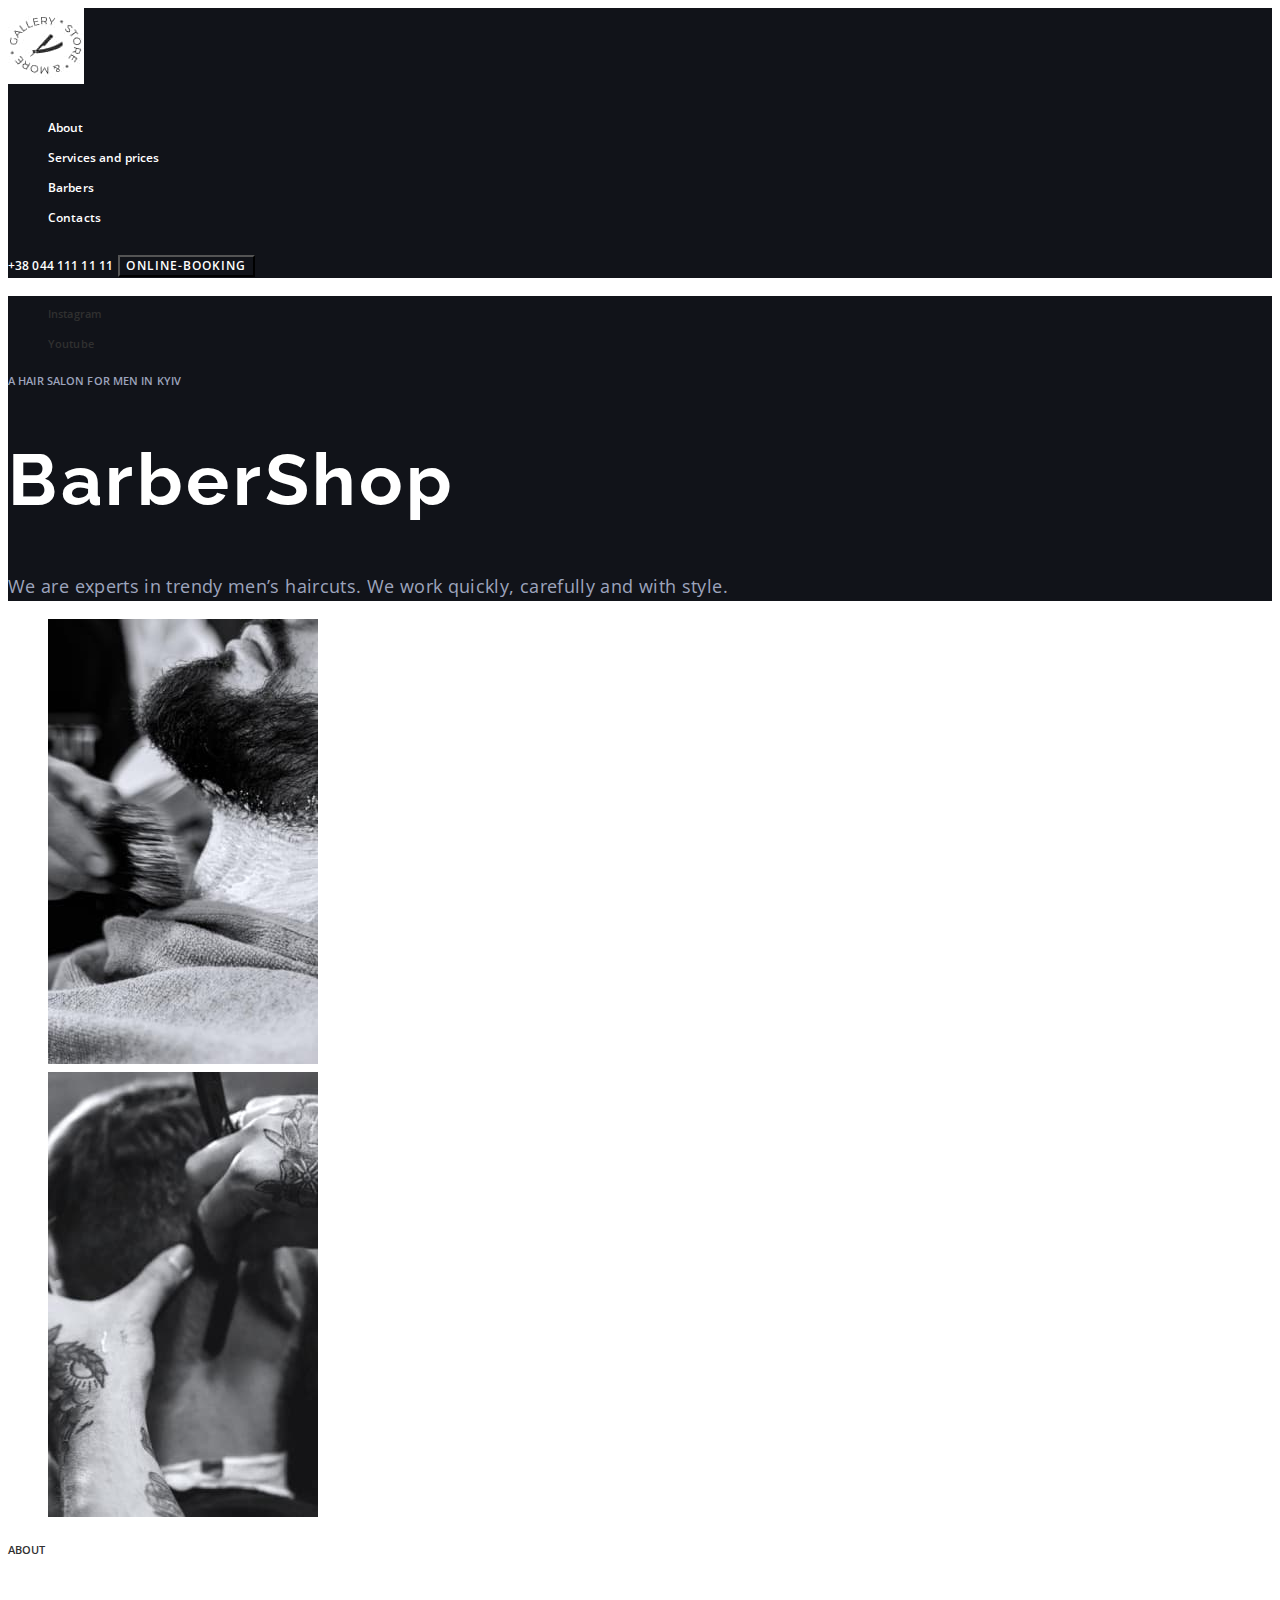
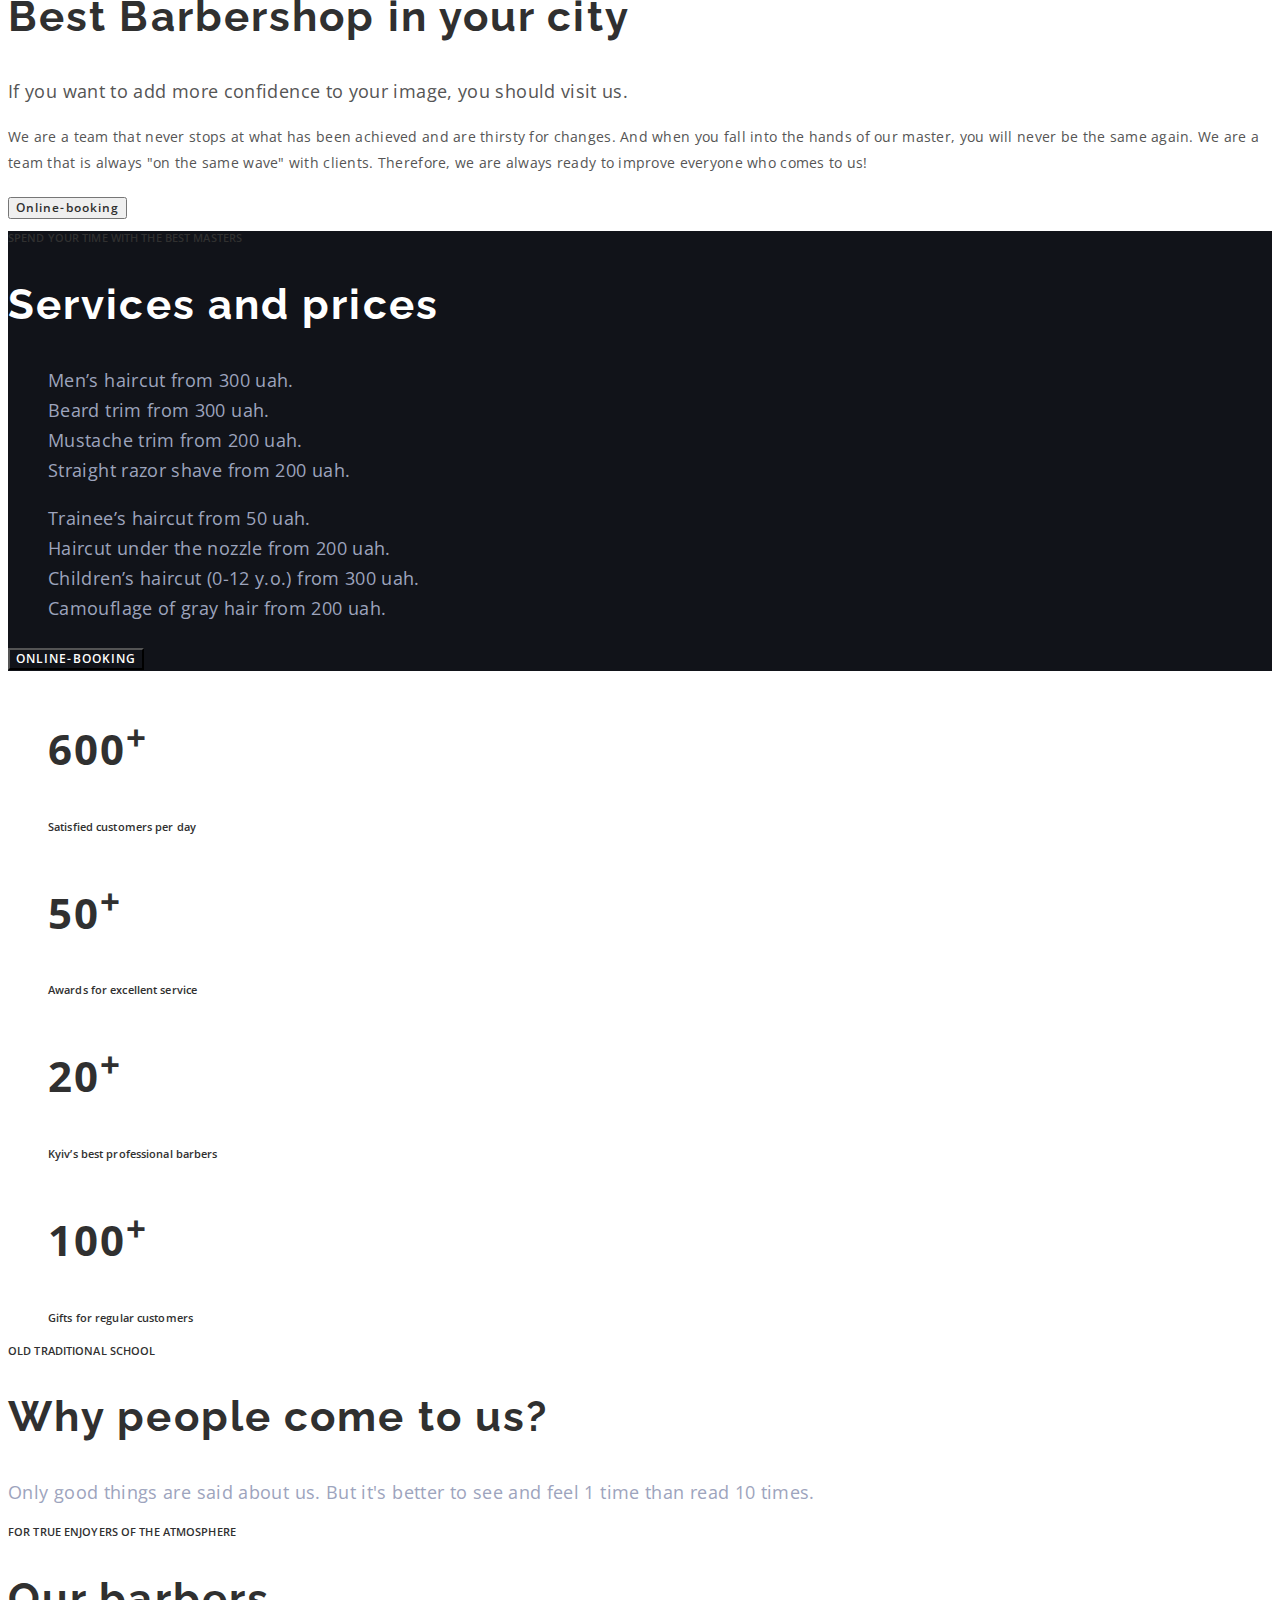
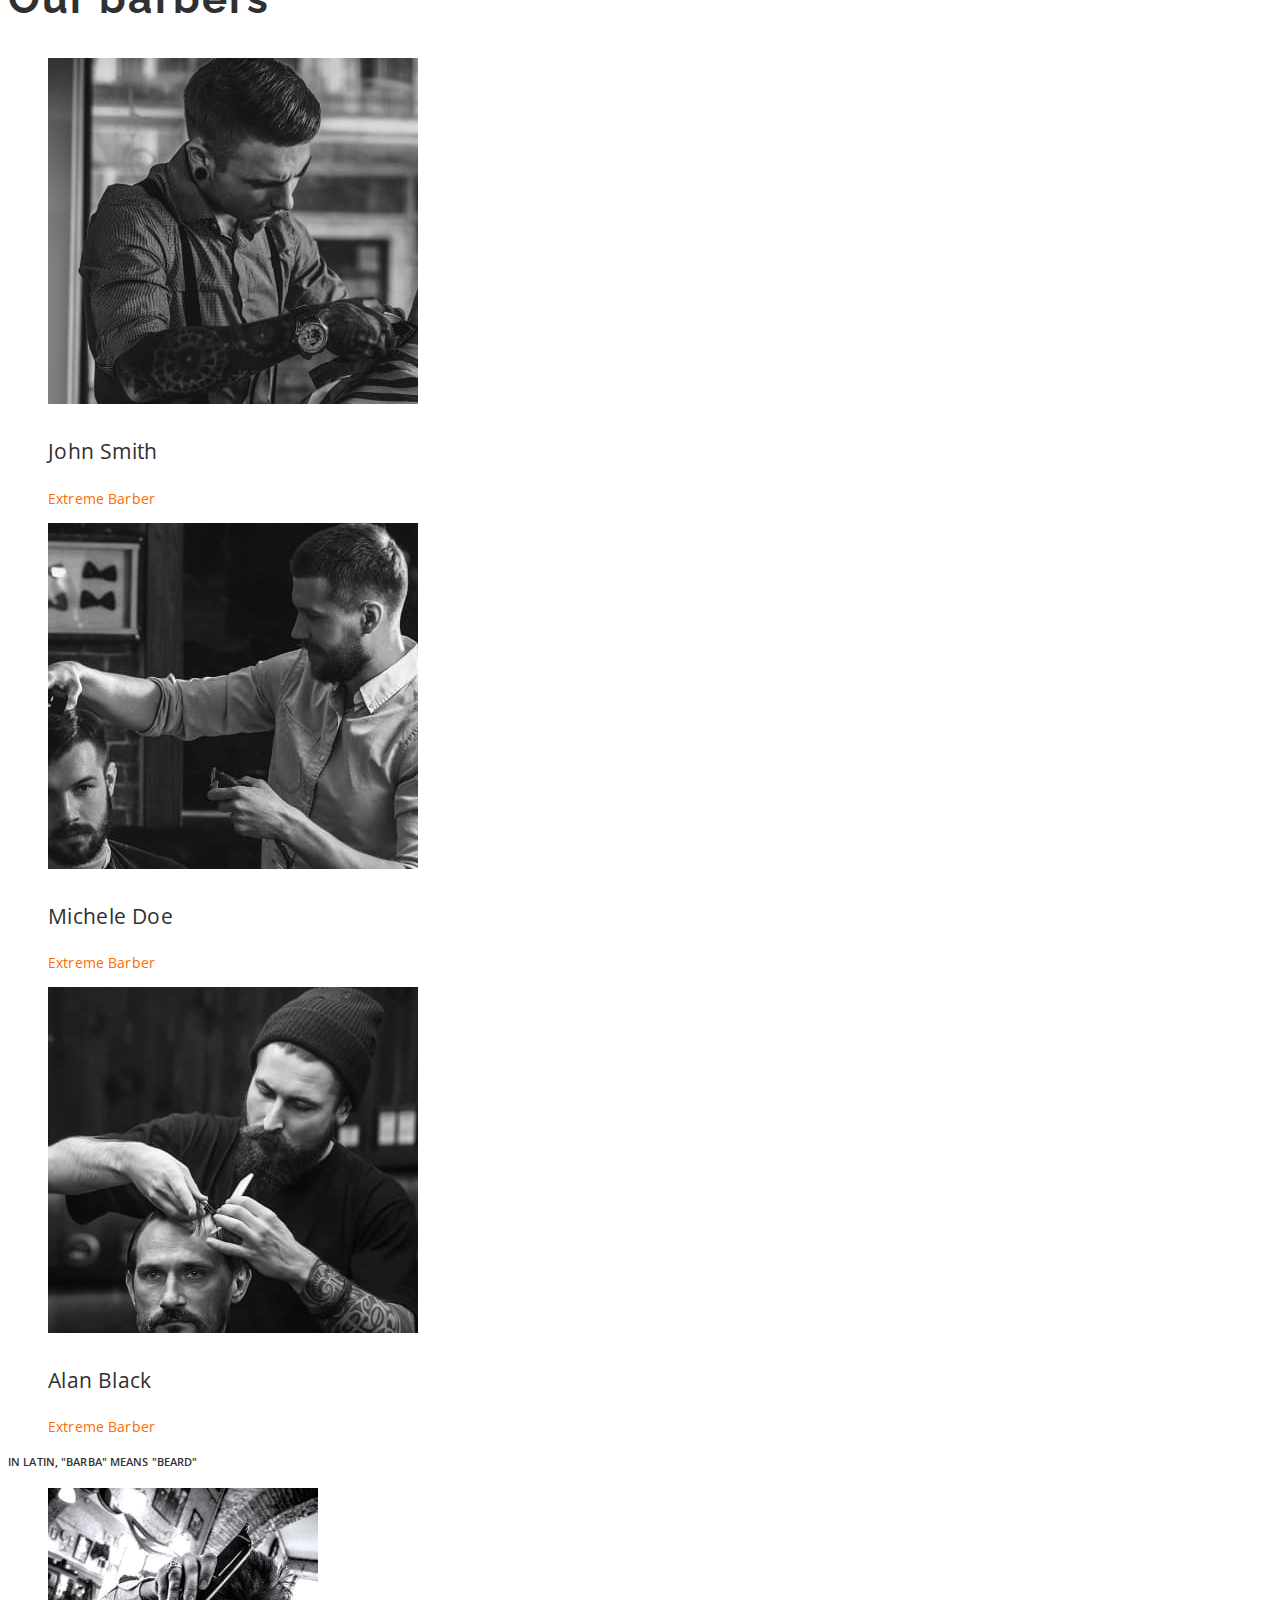
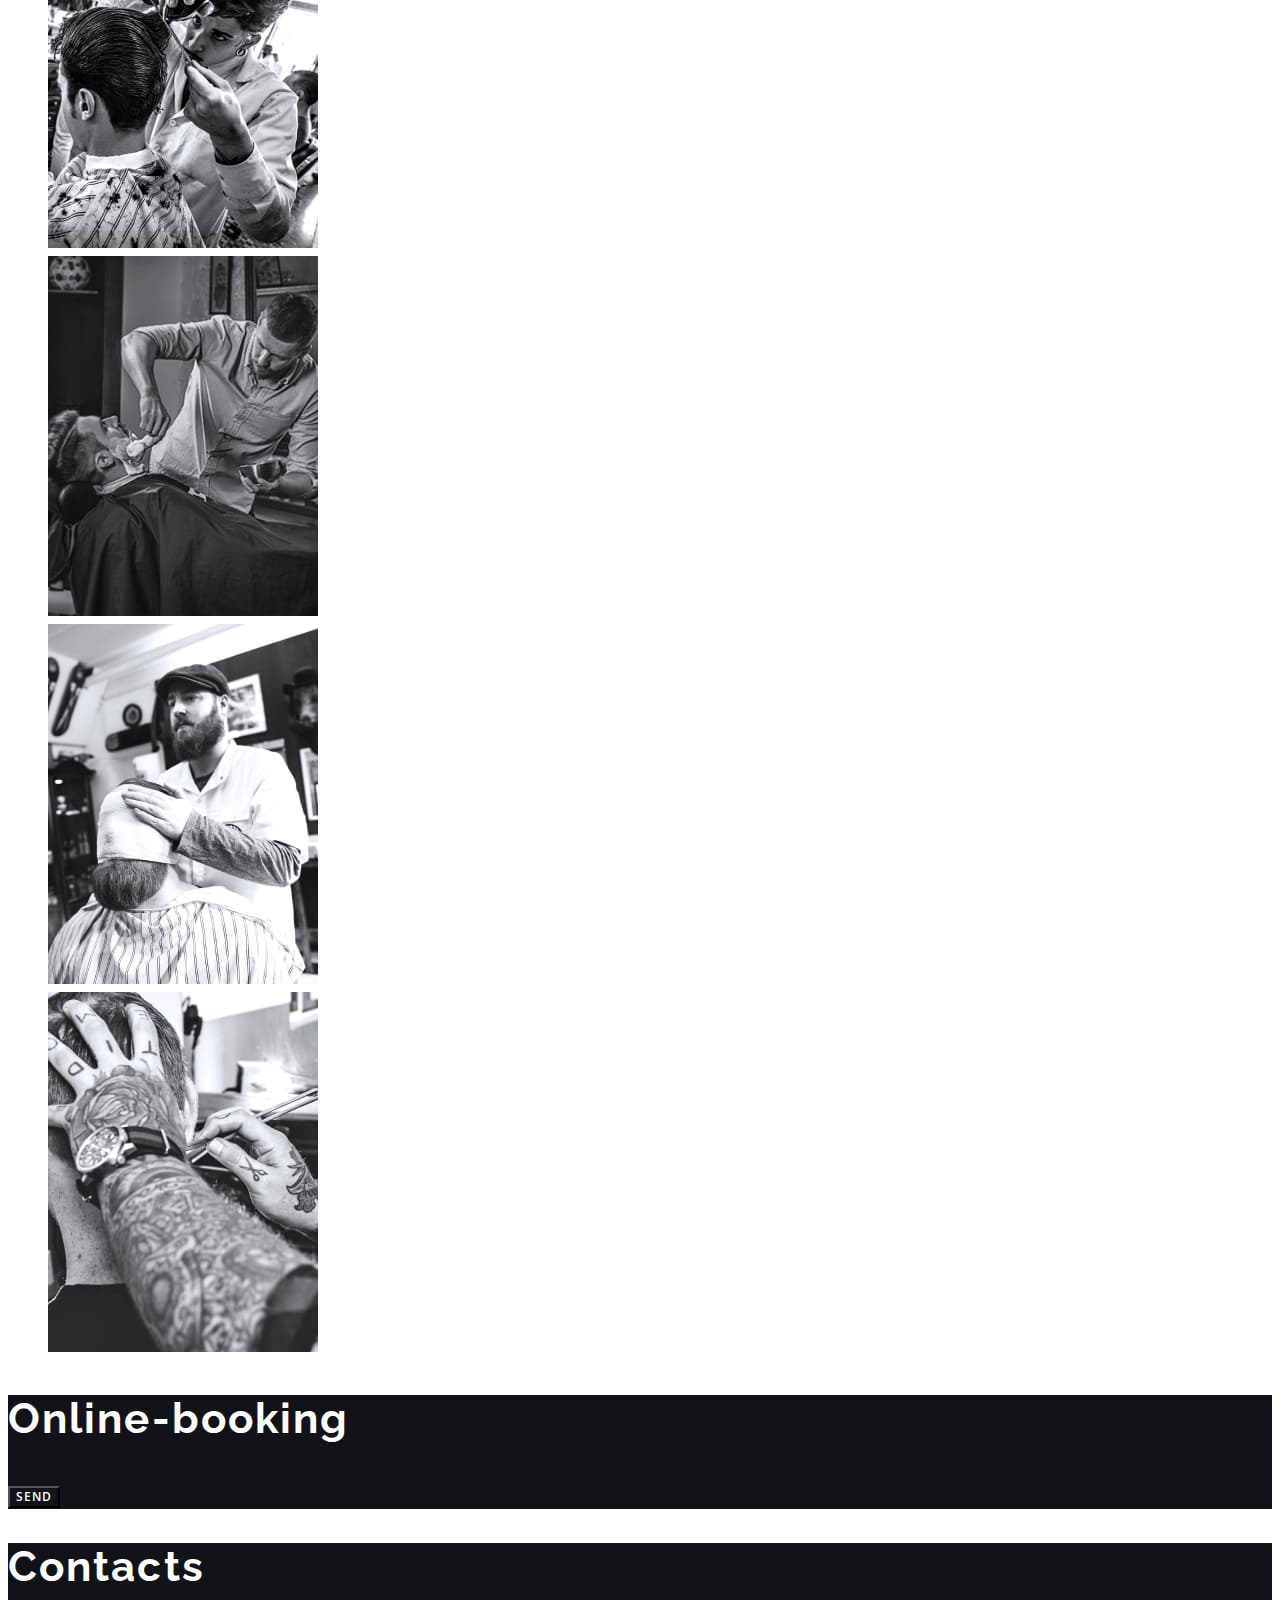
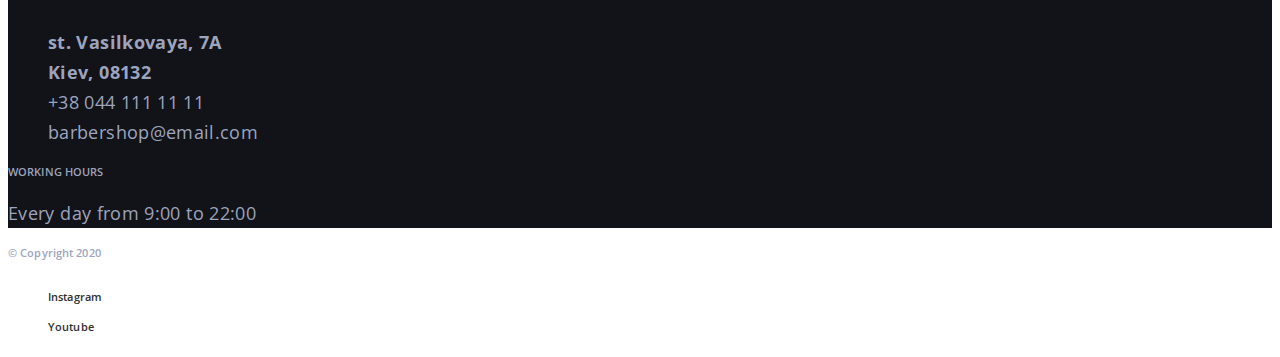
<file: index.html>
<!DOCTYPE html>
<html lang="en">
  <head>
    <meta charset="UTF-8" />
    <meta http-equiv="X-UA-Compatible" content="IE=edge" />
    <meta name="viewport" content="width=device-width, initial-scale=1.0" />
    <title>BarberShop</title>
    <link rel="preconnect" href="https://fonts.googleapis.com" />
    <link rel="preconnect" href="https://fonts.gstatic.com" crossorigin />
    <link
      href="https://fonts.googleapis.com/css2?family=Open+Sans:wght@400;600;700&family=Raleway:wght@700;800&family=Roboto:wght@400;500;700;900&display=swap"
      rel="stylesheet"
    />
    <link rel="stylesheet" href="./css/style.css" />
  </head>
  <body>
    <!-- HEADER SECTION -->
    <header class="header">
      <a class="logo" href="">
        <img
          src="./image/Logo/logo.jpg"
          alt="BarberShop"
          width="76"
          height="76"
        />
      </a>
      <nav>
        <ul class="list">
          <li>
            <a class="link header-link" href="#about">About</a>
          </li>
          <li>
            <a class="link header-link" href="#prices">Services and prices</a>
          </li>
          <li><a class="link header-link" href="#barbers">Barbers</a></li>
          <li><a class="link header-link" href="#contacts">Contacts</a></li>
        </ul>
      </nav>
      <a class="link header-cont" href="teL:+380441111111">+38 044 111 11 11</a>
      <button class="header-btn" type="button">Online-booking</button>
    </header>
    <main>
      <!-- HERO SECTION -->
      <section class="hero">
        <ul class="list">
          <li class="social-item">
            <a
              class="link social-network"
              href="https://Instagram.com"
              target="_blank"
              rel="noopener noreferrer"
              >Instagram</a
            >
          </li>
          <li class="social-item">
            <a
              class="link social-network"
              href="https://Youtube.com"
              target="_blank"
              rel="noopener noreferrer"
              >Youtube</a
            >
          </li>
        </ul>
        <p class="hero-uppertitle">A hair salon for men in Kyiv</p>
        <h1 class="hero-title">BarberShop</h1>
        <p class="hero-desc">
          We are experts in trendy men’s haircuts. We work quickly, carefully
          and with style.
        </p>
        <!-- <ul class="list">
          <li><button type="button">Back</button></li>
          <li><button type="button">Forward</button></li>
        </ul> -->
      </section>
      <!-- ABOUT SECTION -->
      <section id="about" class="about">
        <ul class="list about-list">
          <li class="about-item">
            <img
              class="about-img"
              src="./image/About/img-1.jpg"
              alt="Beard trim"
              width="270"
              height="445"
            />
          </li>
          <li class="about-item">
            <img
              class="about-img"
              src="./image/About/img-2.jpg"
              alt="Straight razor shave"
              width="270"
              height="445"
            />
          </li>
        </ul>
        <p class="about-uppertitle">About</p>
        <h2 class="about-title">Best Barbershop in your city</h2>
        <p class="about-introduc">
          If you want to add more confidence to your image, you should visit us.
        </p>
        <p class="about-desc">
          We are a team that never stops at what has been achieved and are
          thirsty for changes. And when you fall into the hands of our master,
          you will never be the same again. We are a team that is always "on the
          same wave" with clients. Therefore, we are always ready to improve
          everyone who comes to us!
        </p>
        <button class="about-btn" type="button">Online-booking</button>
      </section>
      <!-- PRICE SECTION -->
      <section id="prices" class="price">
        <p class="price-uppertitle">Spend your time with the best masters</p>
        <h2 class="price-title">Services and prices</h2>
        <ul class="list price-list">
          <li class="price-item">Men’s haircut from 300 uah.</li>
          <li class="price-item">Beard trim from 300 uah.</li>
          <li class="price-item">Mustache trim from 200 uah.</li>
          <li class="price-item">Straight razor shave from 200 uah.</li>
        </ul>
        <ul class="list price-list">
          <li class="price-item">Trainee’s haircut from 50 uah.</li>
          <li class="price-item">Haircut under the nozzle from 200 uah.</li>
          <li class="price-item">
            Children’s haircut (0-12 y.o.) from 300 uah.
          </li>
          <li class="price-item">Camouflage of gray hair from 200 uah.</li>
        </ul>
        <button type="button" class="price-btn">Online-booking</button>
      </section>
      <!-- BENEFITS SECTION -->
      <section class="benefits">
        <ul class="list benefits-list">
          <li class="benefits-item">
            <p class="number">600<sup>+</sup></p>
            <p class="number-desc">Satisfied customers per day</p>
          </li>
          <li class="benefits-item">
            <p class="number">50<sup>+</sup></p>
            <p class="number-desc">Awards for excellent service</p>
          </li>
          <li class="benefits-item">
            <p class="number">20<sup>+</sup></p>
            <p class="number-desc">Kyiv’s best professional barbers</p>
          </li>
          <li class="benefits-item">
            <p class="number">100<sup>+</sup></p>
            <p class="number-desc">Gifts for regular customers</p>
          </li>
        </ul>
        <p class="benefits-uppertitle">Old traditional school</p>
        <h2 class="benefits-title">Why people come to us?</h2>
        <p class="benefits-desc">
          Only good things are said about us. But it's better to see and feel 1
          time than read 10 times.
        </p>
      </section>
      <!-- TEAM SECTION -->
      <section id="barbers" class="team">
        <p class="team-uppertitle">For true enjoyers of the atmosphere</p>
        <h2 class="team-title">Our barbers</h2>
        <ul class="list team-list">
          <li class="team-item">
            <img
              src="./image/Team/img-1.jpg"
              alt="John Smith"
              width="370"
              height="346"
            />
            <h3 class="team-name">John Smith</h3>
            <p class="team-position">Extreme Barber</p>
          </li>
          <li class="team-item">
            <img
              src="./image/Team/img-2.jpg"
              alt="Michele Doe"
              width="370"
              height="346"
            />
            <h3 class="team-name">Michele Doe</h3>
            <p class="team-position">Extreme Barber</p>
          </li>
          <li class="team-item">
            <img
              src="./image/Team/img-3.jpg"
              alt="Alan Black"
              width="370"
              height="346"
            />
            <h3 class="team-name">Alan Black</h3>
            <p class="team-position">Extreme Barber</p>
          </li>
        </ul>
      </section>
      <!-- GALLERY SECTION -->
      <section class="gallery">
        <h2 hidden>Our gallery</h2>
        <p class="gallery-uppertitle">In Latin, "barba" means "beard"</p>
        <ul class="list gallery-list">
          <li class="gallery-item">
            <img
              src="./image/gallery/Rectangle25.jpg"
              alt="haircut head"
              width="270"
              height="360"
            />
          </li>
          <li class="gallery-item">
            <img
              src="./image/gallery/Rectangle26.jpg"
              alt="Beard trim"
              width="270"
              height="360"
            />
          </li>
          <li class="gallery-item">
            <img
              src="./image/gallery/Rectangle27.jpg"
              alt="Mask face"
              width="270"
              height="360"
            />
          </li>
          <li class="gallery-item">
            <img
              src="./image/gallery/Rectangle28.jpg"
              alt="Beard trim"
              width="270"
              height="360"
            />
          </li>
        </ul>
      </section>
      <!-- ONLINE-BOKING SECTION -->
      <section class="online-boking">
        <h2 class="online-title">Online-booking</h2>
        <button type="button" class="online-btn">send</button>
      </section>
      <!-- CONTACTS SECTION -->
      <section id="contacts" class="contacts">
        <h2 class="contact-title">Contacts</h2>
        <address>
          <ul class="list contacts-list">
            <li class="contacts-item">
              <a class="link contacts-link" href=""
                >st. Vasilkovaya, 7A <br />
                Kiev, 08132</a
              >
            </li>
            <li class="contacts-item">
              <a
                class="link contacts-link"
                class="link contacts-link"
                href="teL:+380441111111"
                >+38 044 111 11 11</a
              >
            </li>
            <li class="contacts-item">
              <a class="link contacts-link" href="mailto:barbershop@email.com"
                >barbershop@email.com</a
              >
            </li>
          </ul>
        </address>

        <p class="contacts-uppertitle">Working hours</p>
        <p class="contacts-decs">
          Every day from <time datetime="09:00">9:00</time> to
          <time datetime="22:00">22:00</time>
        </p>
      </section>
      <!-- FOTTER SECTION -->
      <footer class="footer">
        <p class="copyright">&#169; Copyright 2020</p>
        <ul class="list footer-list">
          <li class="footer-item">
            <a
              class="link footer-link"
              href="https://Instagram.com"
              target="_blank"
              rel="noopener noreferrer"
              >Instagram</a
            >
          </li>
          <li class="footer-item">
            <a
              class="link footer-link"
              href="https://Youtube.com"
              target="_blank"
              rel="noopener noreferrer"
              >Youtube</a
            >
          </li>
        </ul>
      </footer>
    </main>
  </body>
</html>
</file>
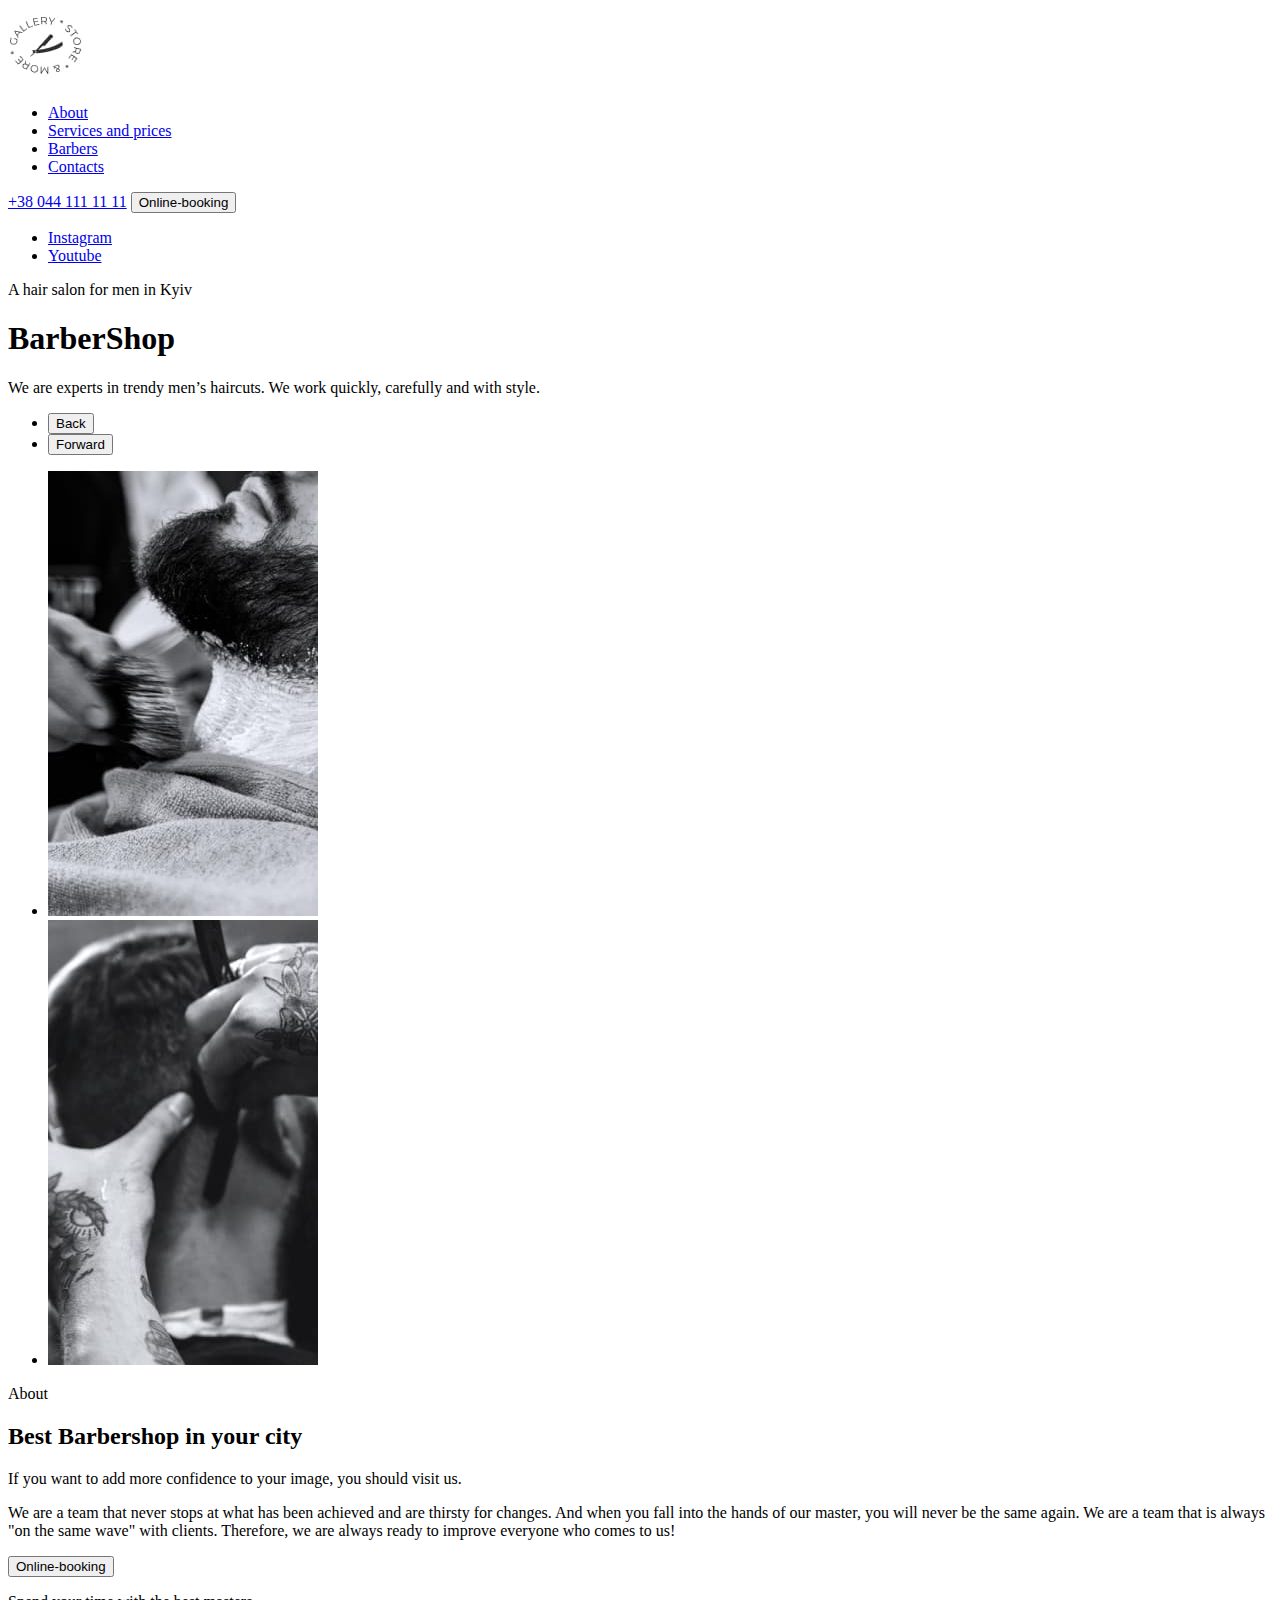
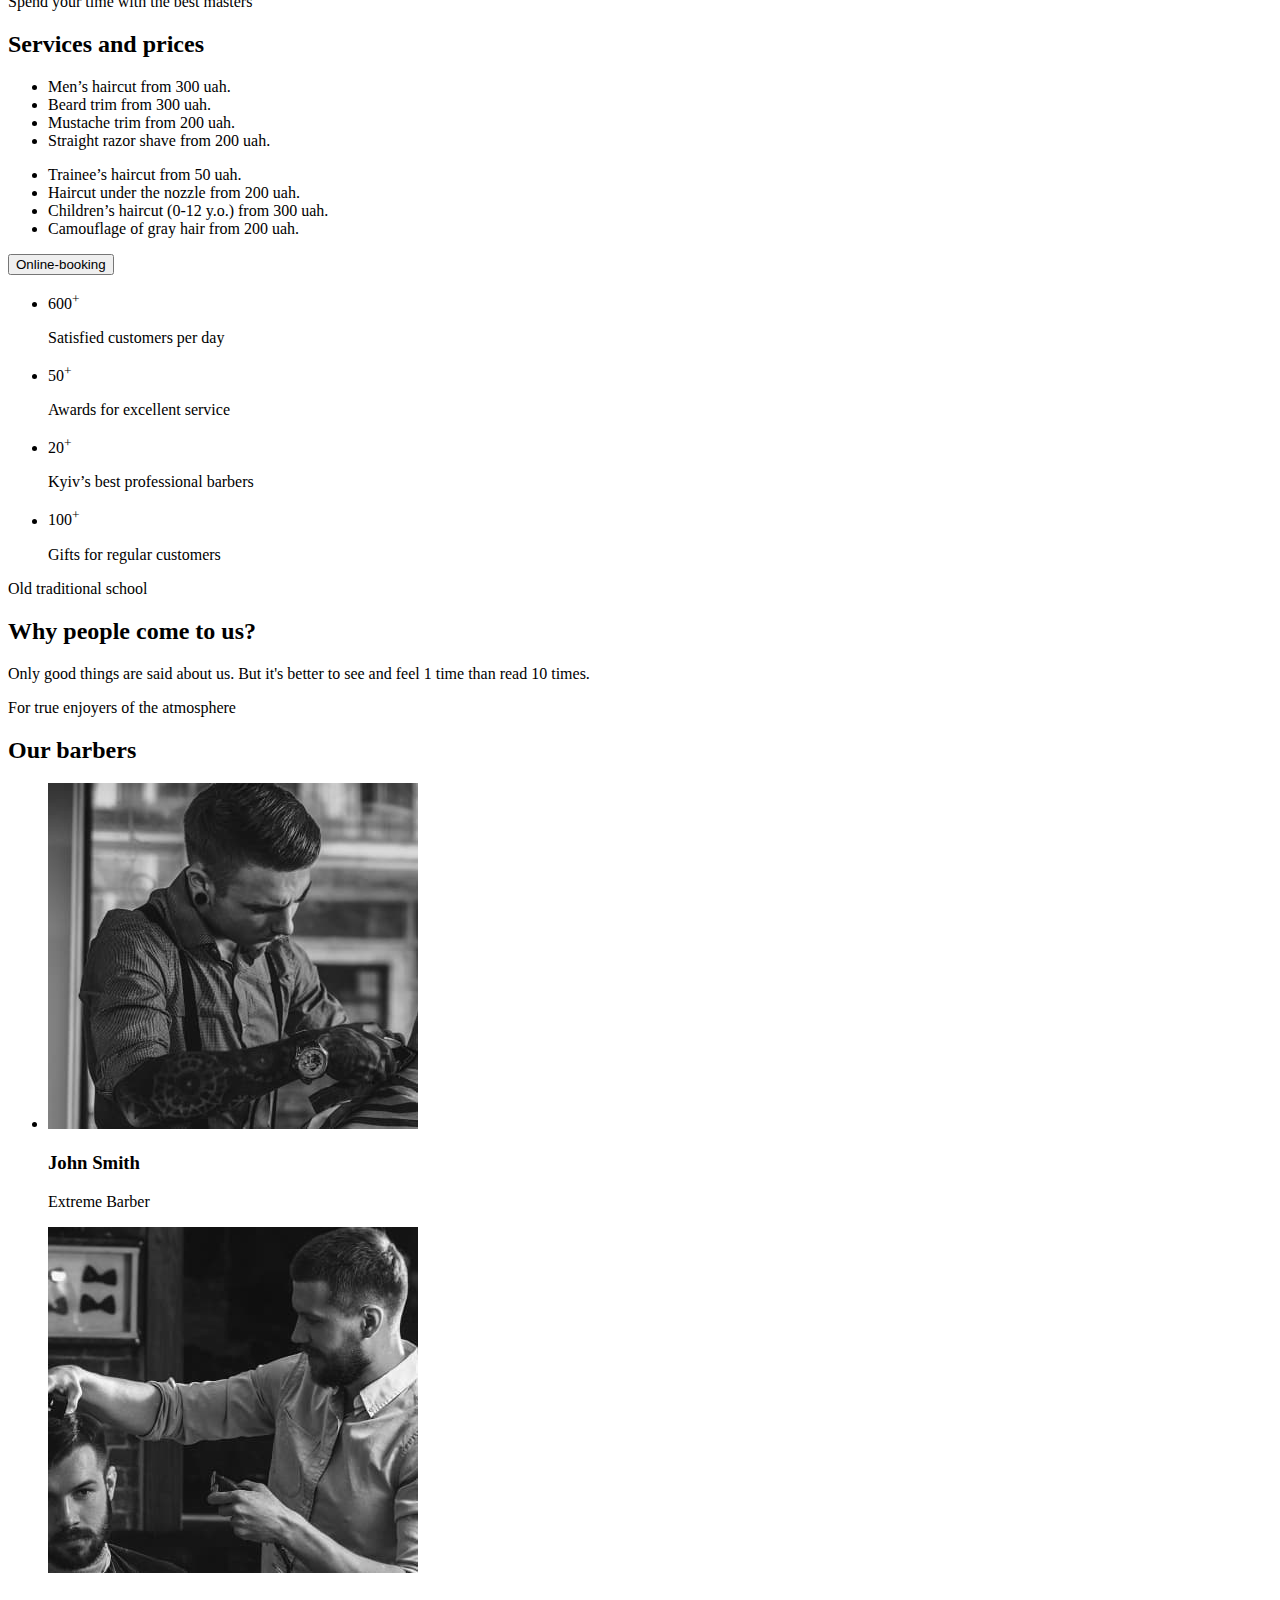
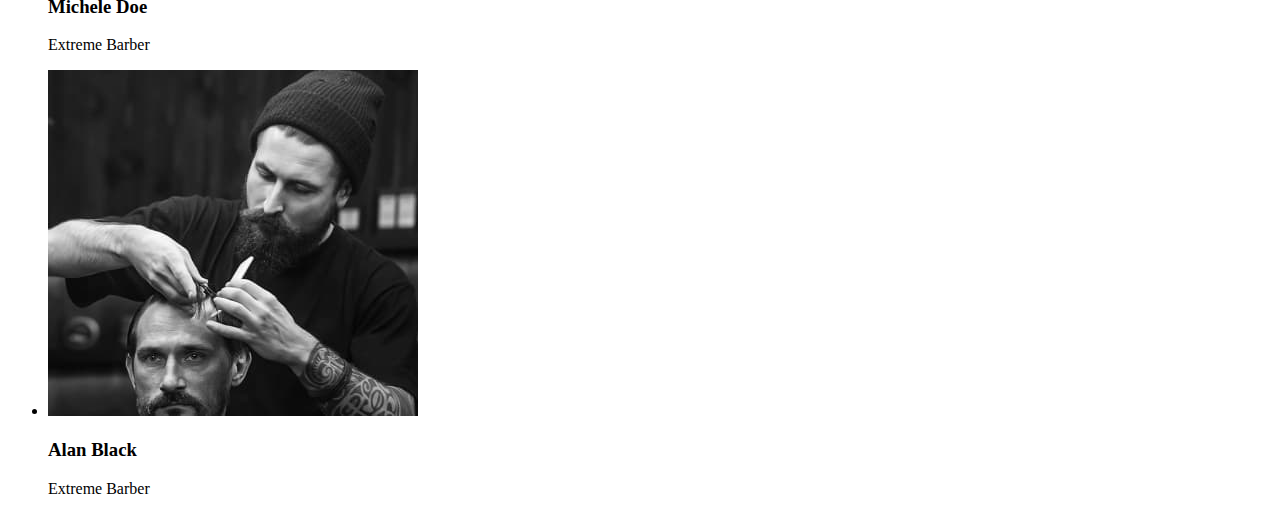
<file: inde.html>
<!DOCTYPE html>
<html lang="en">
  <head>
    <meta charset="UTF-8" />
    <meta http-equiv="X-UA-Compatible" content="IE=edge" />
    <meta name="viewport" content="width=device-width, initial-scale=1.0" />
    <title>BarberShop</title>
  </head>
  <body>
    <!-- HEADER SECTION -->
    <header>
      <a href="">
        <img
          src="./image/Logo/logo.jpg"
          alt="BarberShop"
          width="76"
          height="76"
        />
      </a>
      <nav>
        <ul>
          <li>
            <a href="#about">About</a>
          </li>
          <li><a href="#services and prices">Services and prices</a></li>
          <li><a href="#barbers">Barbers</a></li>
          <li><a href="#contacts">Contacts</a></li>
        </ul>
      </nav>
      <a href="teL:+380441111111">+38 044 111 11 11</a>
      <button type="button">Online-booking</button>
    </header>
    <main>
      <!-- HERO SECTION -->
      <section>
        <ul>
          <li>
            <a
              href="https://Instagram.com"
              target="_blank"
              rel="noopener noreferrer"
              >Instagram</a
            >
          </li>
          <li>
            <a
              href="https://Youtube.com"
              target="_blank"
              rel="noopener noreferrer"
              >Youtube</a
            >
          </li>
        </ul>
        <p>A hair salon for men in Kyiv</p>
        <h1>BarberShop</h1>
        <p>
          We are experts in trendy men’s haircuts. We work quickly, carefully
          and with style.
        </p>
        <ul>
          <li><button type="button">Back</button></li>
          <li><button type="button">Forward</button></li>
        </ul>
      </section>
      <!-- ABOUT SECTION -->
      <section>
        <ul>
          <li>
            <img
              src="./image/About/img-1.jpg"
              alt="Beard trim"
              width="270"
              height="445"
            />
          </li>
          <li>
            <img
              src="./image/About/img-2.jpg"
              alt="Straight razor shave"
              width="270"
              height="445"
            />
          </li>
        </ul>
        <p>About</p>
        <h2>Best Barbershop in your city</h2>
        <p>
          If you want to add more confidence to your image, you should visit us.
        </p>
        <p>
          We are a team that never stops at what has been achieved and are
          thirsty for changes. And when you fall into the hands of our master,
          you will never be the same again. We are a team that is always "on the
          same wave" with clients. Therefore, we are always ready to improve
          everyone who comes to us!
        </p>
        <button type="button">Online-booking</button>
      </section>
      <!-- PRICE SECTION -->
      <section>
        <p>Spend your time with the best masters</p>
        <h2>Services and prices</h2>
        <ul>
          <li>Men’s haircut from 300 uah.</li>
          <li>Beard trim from 300 uah.</li>
          <li>Mustache trim from 200 uah.</li>
          <li>Straight razor shave from 200 uah.</li>
        </ul>
        <ul>
          <li>Trainee’s haircut from 50 uah.</li>
          <li>Haircut under the nozzle from 200 uah.</li>
          <li>Children’s haircut (0-12 y.o.) from 300 uah.</li>
          <li>Camouflage of gray hair from 200 uah.</li>
        </ul>
        <button type="button">Online-booking</button>
      </section>
      <!-- BENEFITS SECTION -->
      <section>
        <ul>
          <li>
            <p>600<sup>+</sup></p>
            <p>Satisfied customers per day</p>
          </li>
          <li>
            <p>50<sup>+</sup></p>
            <p>Awards for excellent service</p>
          </li>
          <li>
            <p>20<sup>+</sup></p>
            <p>Kyiv’s best professional barbers</p>
          </li>
          <li>
            <p>100<sup>+</sup></p>
            <p>Gifts for regular customers</p>
          </li>
        </ul>
        <p>Old traditional school</p>
        <h2>Why people come to us?</h2>
        <p>
          Only good things are said about us. But it's better to see and feel 1
          time than read 10 times.
        </p>
      </section>
      <!-- TEAM SECTION -->
      <section>
        <p>For true enjoyers of the atmosphere</p>
        <h2>Our barbers</h2>
        <ul>
          <li>
            <img
              src="./image/Team/img-1.jpg"
              alt="John Smith"
              width="370"
              height="346"
            />
            <h3>John Smith</h3>
            <p>Extreme Barber</p>
          </li>
          <img
            src="./image/Team/img-2.jpg"
            alt="Michele Doe"
            width="370"
            height="346"
          />
          <h3>Michele Doe</h3>
          <p>Extreme Barber</p>
          <li>
            <img
              src="./image/Team/img-3.jpg"
              alt="Alan Black"
              width="370"
              height="346"
            />
            <h3>Alan Black</h3>
            <p>Extreme Barber</p>
          </li>
        </ul>
      </section>
    </main>
  </body>
</html>
</file>
<file: css/style.css>
:root {
  /* Font */
  --primary-font: Open Sans, Sans-serif;
  --secondary-font: Raleway, Sans-serif;

  /* Text-color */
  --grey-txt-color: #555555;
  --secondary-txt-color: #9da4bd;
  --nav-txt-color: #ffffff;
  --accent-txt-color: #ff6c00;
  --main-txt-color: #303030;

  /* Accent-colors */
  --hover-color: #ff6c00;
  /* BG-color */
  --hero-bg-color: #111319;
}

body {
  font-family: var(--primary-font);
  font-size: 18px;
  line-height: 1.67;
  letter-spacing: 0.02em;
  color: var(--main-txt-color);
}

/* reset */

.link {
  text-decoration: none;
}
.list {
  list-style: none;
}

/**
  |============================
  | Header Style
  |============================
*/
.header {
  background-color: var(--hero-bg-color);
}
.header-link,
.header-cont {
  font-weight: 600;
  font-size: 12px;
  line-height: 1.33;
  letter-spacing: 0.01em;
  color: var(--nav-txt-color);
}
.header-link:hover,
.header-link:focus,
.header-cont:hover,
.header-cont:focus {
  color: var(--accent-txt-color);
}
.header-btn {
  font-family: inherit;
  font-weight: 600;
  font-size: 12px;
  line-height: 1.33;
  letter-spacing: 0.09em;
  text-transform: uppercase;
  color: var(--nav-txt-color);
  background-color: transparent;
  cursor: pointer;
}
.header-btn:hover,
.header-btn:focus {
  background-color: var(--hover-color);
}
/**
  |============================
  | Hero Style
  |============================
*/
.hero {
  background-color: var(--hero-bg-color);
}
.social-network {
  font-weight: 600;
  font-size: 11px;
  line-height: 1.36;
  letter-spacing: 0.01em;
  color: var(--main-txt-color);
}
.social-network:hover,
.social-network:hover {
  color: var(--accent-txt-color);
}
.hero-uppertitle {
  font-weight: 600;
  font-size: 11px;
  line-height: 1.36;
  letter-spacing: 0.01em;
  text-transform: uppercase;
  color: var(--secondary-txt-color);
}
.hero-title {
  font-family: var(--secondary-font);
  font-size: 72px;
  line-height: 1.18;
  letter-spacing: 0.05em;
  color: var(--nav-txt-color);
}
.hero-desc {
  color: var(--secondary-txt-color);
}
/**
  |============================
  | About style
  |============================
*/
.about-uppertitle {
  font-weight: 600;
  font-size: 11px;
  line-height: 1.36;
  letter-spacing: 0.01em;
  text-transform: uppercase;
  color: var(--main-txt-color);
}
.about-title {
  font-family: var(--secondary-font);
  font-size: 42px;
  line-height: 1.16;
  letter-spacing: 0.05em;
  color: var(--main-txt-color);
}
.about-introduc {
  color: var(--grey-txt-color);
}
.about-desc {
  font-size: 14px;
  line-height: 1.85;
  letter-spacing: 0.02em;
  color: var(--grey-txt-color);
}
.about-btn {
  font-family: inherit;
  font-weight: 600;
  font-size: 12px;
  line-height: 1.33;
  letter-spacing: 0.09em;
  color: var(--main-txt-color);
  cursor: pointer;
}
.about-btn:hover,
.about-btn:focus {
  color: var(--nav-txt-color);
  background-color: var(--hover-color);
}

/**
  |============================
  | Price style
  |============================
*/
.price {
  background-color: var(--hero-bg-color);
}
.price-uppertitle {
  font-weight: 600;
  font-size: 11px;
  line-height: 1.36;
  letter-spacing: 0.01em;
  text-transform: uppercase;
  color: var(--main-txt-color);
}
.price-title {
  font-family: var(--secondary-font);
  font-size: 42px;
  line-height: 1.16;
  letter-spacing: 0.05em;
  color: var(--nav-txt-color);
}
.price-item {
  color: var(--secondary-txt-color);
}
.price-btn {
  font-family: inherit;
  font-weight: 600;
  font-size: 12px;
  line-height: 1.33;
  letter-spacing: 0.09em;
  text-transform: uppercase;
  color: var(--nav-txt-color);
  background-color: transparent;
  cursor: pointer;
}
.price-btn:hover,
.price-btn:focus {
  background-color: var(--hover-color);
}

/**
  |============================
  | Benefits style
  |============================
*/
.number {
  font-weight: 700;
  font-size: 42px;
  line-height: 1.35;
  letter-spacing: 0.05em;
  color: var(--main-txt-color);
}
.number-desc {
  font-weight: 600;
  font-size: 11px;
  line-height: 1.36;
  letter-spacing: 0.01em;
  color: var(--main-txt-color);
}
.benefits-uppertitle {
  font-weight: 600;
  font-size: 11px;
  line-height: 1.36;
  letter-spacing: 0.01em;
  text-transform: uppercase;
  color: var(--main-txt-color);
}
.benefits-title {
  font-family: var(--secondary-font);
  font-size: 42px;
  line-height: 1.16;
  letter-spacing: 0.05em;
  color: var(--main-txt-color);
}
.benefits-desc {
  color: var(--secondary-txt-color);
}

/**
  |============================
  | Team style
  |============================
*/
.team-uppertitle {
  font-weight: 600;
  font-size: 11px;
  line-height: 1.36;
  letter-spacing: 0.01em;
  text-transform: uppercase;
  color: var(--main-txt-color);
}
.team-title {
  font-family: var(--secondary-font);
  font-size: 42px;
  line-height: 1.16;
  letter-spacing: 0.05em;
  color: var(--main-txt-color);
}
.team-name {
  font-weight: 400;
}
.team-position {
  font-size: 14px;
  line-height: 1.35;
  letter-spacing: 0.01em;
  color: var(--accent-txt-color);
}

/**
  |============================
  | Gallery style
  |============================
*/
.gallery-uppertitle {
  font-weight: 600;
  font-size: 11px;
  line-height: 1.36;
  letter-spacing: 0.01em;
  text-transform: uppercase;
  color: var(--main-txt-color);
}
/**
  |============================
  | Online-boking style
  |============================
*/
.online-boking {
  background-color: var(--hero-bg-color);
}
.online-title {
  font-family: var(--secondary-font);
  font-size: 42px;
  line-height: 1.16;
  letter-spacing: 0.05em;
  color: var(--nav-txt-color);
}
.online-btn {
  font-family: inherit;
  font-weight: 600;
  font-size: 12px;
  line-height: 1.33;
  letter-spacing: 0.09em;
  text-transform: uppercase;
  color: var(--nav-txt-color);
  background-color: transparent;
  cursor: pointer;
}
.online-btn:hover,
.online-btn:focus {
  background-color: var(--hover-color);
}

/**
  |============================
  | Contacts style
  |============================
*/
.contacts {
  background-color: var(--hero-bg-color);
}
.contact-title {
  font-family: var(--secondary-font);
  font-size: 42px;
  line-height: 1.16;
  letter-spacing: 0.05em;
  color: var(--nav-txt-color);
}
.contacts-item:first-child .contacts-link {
  font-weight: 700;
}
.contacts-link {
  font-style: normal;
  color: var(--secondary-txt-color);
}
.contacts-uppertitle {
  font-weight: 600;
  font-size: 11px;
  line-height: 1.36;
  letter-spacing: 0.01em;
  text-transform: uppercase;
  color: var(--secondary-txt-color);
}
.contacts-decs {
  color: var(--secondary-txt-color);
}

/**
  |============================
  |Footer style
  |============================
*/
.copyright {
  font-weight: 600;
  font-size: 11px;
  line-height: 1.36;
  letter-spacing: 0.01em;
  color: var(--secondary-txt-color);
}
.footer-link {
  font-weight: 600;
  font-size: 11px;
  line-height: 1.36;
  letter-spacing: 0.01em;
  color: var(--main-txt-color);
}
.footer-link:hover,
.footer-link:focus {
  color: var(--accent-txt-color);
}
</file>
